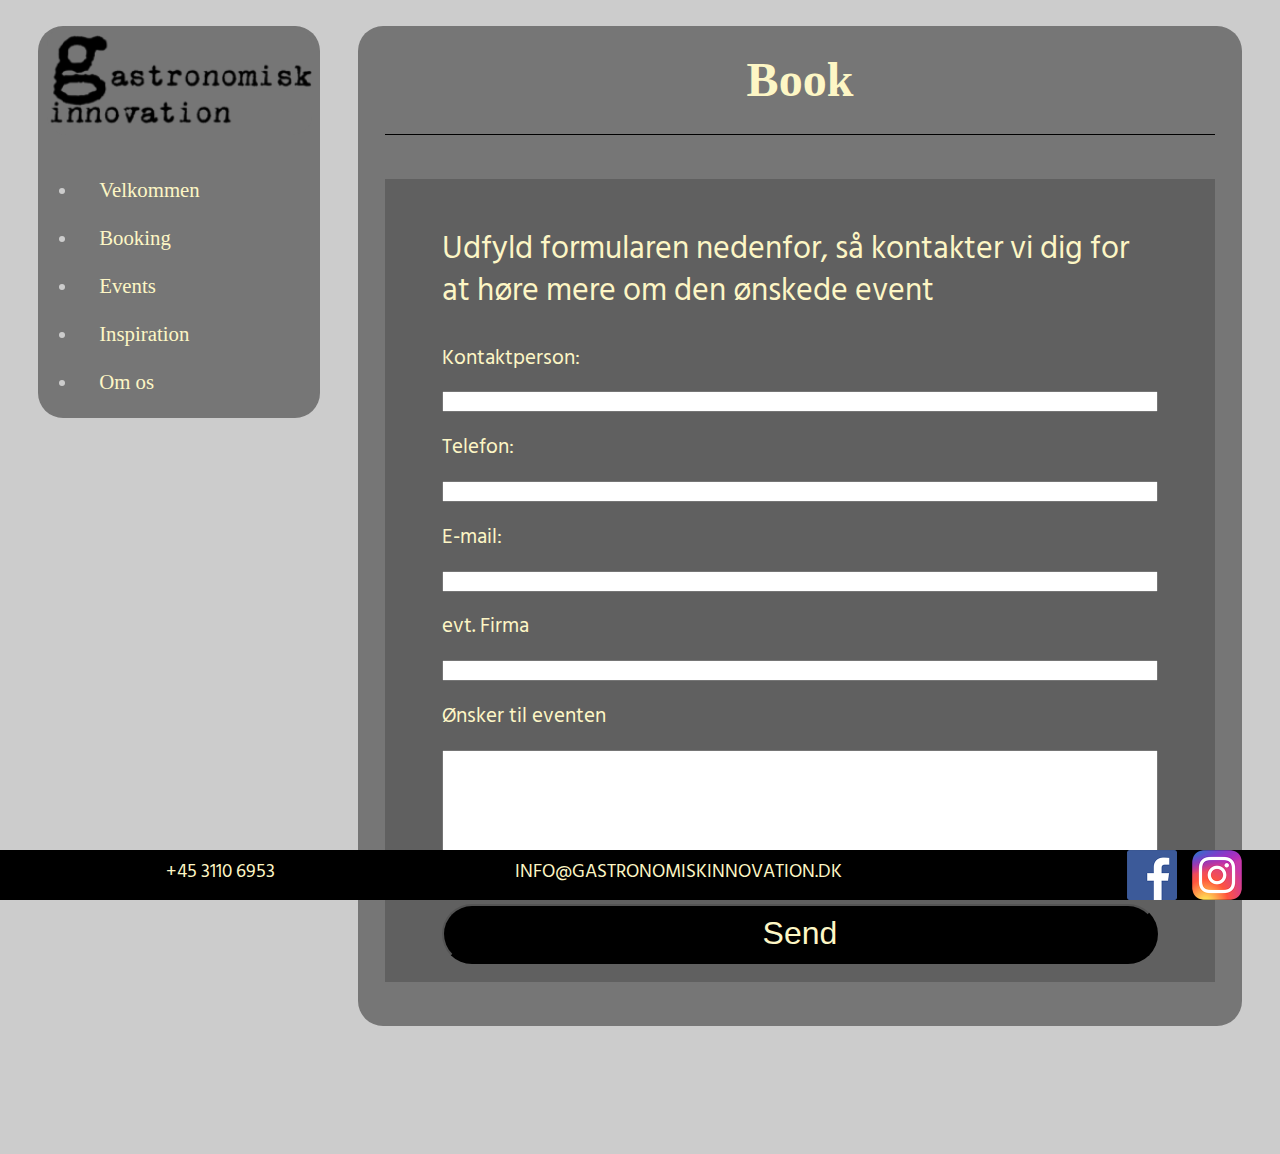
<file: gi/underside/booking.html>
<!DOCTYPE html>
<html>
  <head>
    <meta charset="utf-8">
      <meta name="viewport" content="width=device-width, initial-scale=1.0">
        <link href="../css/style.css" type="text/css" rel="stylesheet">
        <link href="https://fonts.googleapis.com/css?family=Hind+Siliguri" rel="stylesheet">
    <title>GI booking</title>
  </head>

  <body>
    <div id="desktop-version">  <!-- 791+px-->
    <div class="column left">
<header><a href="../index.html"> <img src="../img/logo.png" alt="Gastronomisk Innovation"></a> </header>
      <nav>
         <ul>
           <li><a href="../index.html">Velkommen</a></li>
           <li><a href="booking.html">Booking</a></li>
             <li><a href="events.html">Events</a></li>
               <li><a href="inspiration.html">Inspiration</a></li>
                 <li><a href="omos.html">Om os</a></li>
                  </ul>
                </nav>
    </div>
    <div class="column right">
        <div class="title">
      <h1>Book</h1>
      </div>
      <div class="darker-border">
        <p class="fem-margin stor-tekst"> Udfyld formularen nedenfor, så kontakter vi dig for at høre mere om den ønskede event</p>

        <form class="" method="post">
        <p>Kontaktperson&#58;</p>
        <input type="text" name="kontaktperson" value="" required>

        <p>Telefon&#58;</p>
        <input type="tel" name="telefon" value="" required>

        <p>E&#8208;mail&#58;</p>
        <input type="email" name="email" value="" required>

        <p>evt. Firma</p>
        <input type="text" name="firma" value="">

        <p>Ønsker til eventen</p>
        <textarea class="fem-margin boks" name="event-wish" rows="8" ></textarea>
        <button class="submit" type="submit" name="submit">Send</button>
          </form>
        </div>
  </div>
    </div>

<div id="mobile-version"> <!--1px-790px-->
<header>
<a href="../index.html"><img src="../img/logo.png" alt="Gastronomisk Innovation"></a>
</header>
<nav>
<div id="menuToggle">
<input id="fakecheckbox" type="checkbox">
<span></span>
<span></span>
<span></span>
<ul id="menu">
  <li><a href="../index.html">Velkommen</a></li>
  <li><a href="booking.html">Booking</a></li>
    <li><a href="events.html">Events</a></li>
      <li><a href="inspiration.html">Inspiration</a></li>
        <li><a href="omos.html">Om os</a></li>
        </ul>
      </div>
</nav>
<div class="column right">
  <div class="title">
<h1>Booking</h1>
</div>
<div class="border">
  <p class="fem-margin stor-tekst"> Udfyld formularen nedenfor, så kontakter vi dig for at høre mere om den ønskede event</p>

  <form class="" method="post">
  <p>Kontaktperson&#58;</p>
  <input type="text" name="kontaktperson" value="" required>

  <p>Telefon&#58;</p>
  <input type="tel" name="telefon" value="" required>

  <p>E&#8208;mail&#58;</p>
  <input type="email" name="email" value="" required>

  <p>evt. Firma</p>
  <input type="text" name="firma" value="">

  <p>Ønsker til eventen</p>
  <textarea class="fem-margin boks" name="name" rows="8"></textarea>
  <input class="submit" type="submit" name="submit" value="Send">
    </form>
  </div>
<div id="bottompage">
</div>
</div>
</div>


<footer>
<p id="mobil">&#43;45 3110 6953 </p>
<p id="mail">INFO&#64;GASTRONOMISKINNOVATION&#46;DK</p>
<div class="wrapper">
<a href="https://www.instagram.com/gastronomiskinnovation/"> <img id="instagram" src="../img/instagram-mini.png" alt="instagram">
</a>
<a href="https://www.facebook.com/Gastronomisk-Innovation-281933641918247/?ref=hl">
<img id="facebook" src="../img/facebook-mini.png" alt="facebook">
</a>
</div>
</footer>

</body>
</html>
</file>
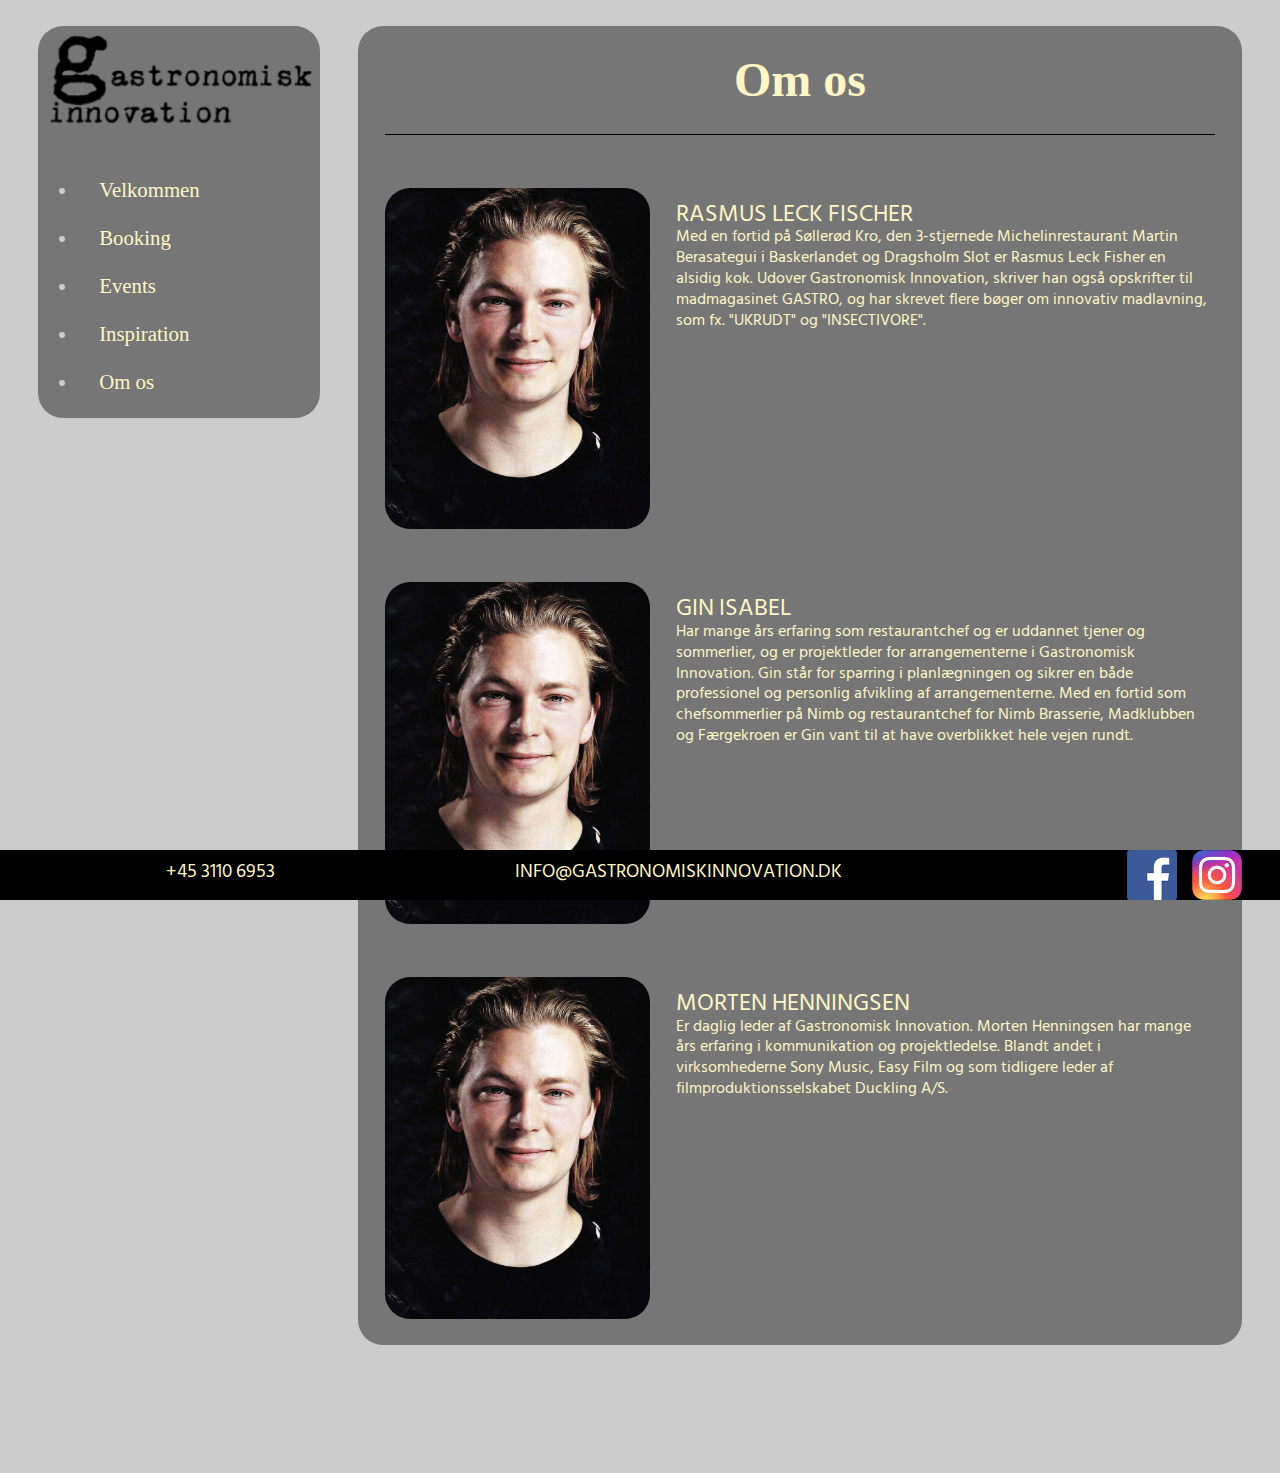
<file: gi/underside/omos.html>
<!DOCTYPE html>
<html>
  <head>
    <meta charset="utf-8">
      <meta name="viewport" content="width=device-width, initial-scale=1.0">
        <link href="../css/style.css" type="text/css" rel="stylesheet">
        <link href="https://fonts.googleapis.com/css?family=Hind+Siliguri" rel="stylesheet">
    <title>GI om os</title>
  </head>

  <body>
<div id="desktop-version">  <!-- 791+px-->
<div class="column left">
<header>
  <a href="../index.html"><img src="../img/logo.png" alt="Gastronomisk Innovation">
  </a>
</header>
  <nav>
     <ul>
       <li><a href="../index.html">Velkommen</a></li>
       <li><a href="booking.html">Booking</a></li>
         <li><a href="events.html">Events</a></li>
           <li><a href="inspiration.html">Inspiration</a></li>
             <li><a href="omos.html">Om os</a></li>
              </ul>
            </nav>
</div>
<div class="column right">
<h1> Om os
</h1>
<div class="omos">
<img class="profile" src="../img/rasmusprofile.png" alt="Rasmus Leck Fischer">
<p class="tekst"> <span class="navn">RASMUS LECK FISCHER </span> </br>
Med en fortid på Søllerød Kro, den 3-stjernede Michelinrestaurant Martin Berasategui i Baskerlandet og Dragsholm Slot er Rasmus Leck Fisher en alsidig kok.
Udover Gastronomisk Innovation, skriver han også opskrifter til madmagasinet GASTRO, og har skrevet flere bøger om innovativ madlavning, som fx. &quot;UKRUDT&quot; og &quot;INSECTIVORE&quot;.</p>
</div>
<div class="omos">
<img class="profile" src="../img/rasmusprofile.png" alt="Gin Isabel">
<p class="tekst"> <span class="navn">GIN ISABEL</span> </br>
  Har mange års erfaring som restaurantchef og er uddannet tjener og sommerlier, og er projektleder for arrangementerne i Gastronomisk Innovation. Gin står for sparring i planlægningen og sikrer en både professionel og personlig afvikling af arrangementerne. Med en fortid som chefsommerlier på Nimb og restaurantchef for Nimb Brasserie, Madklubben og Færgekroen er Gin vant til at have overblikket hele vejen rundt.
</p>
</div>
<div class="omos">
<img class="profile" src="../img/rasmusprofile.png" alt="Morten Henningsen">
<p class="tekst"> <span class="navn">MORTEN HENNINGSEN </span> </br>
  Er daglig leder af Gastronomisk Innovation. Morten Henningsen har mange års erfaring i kommunikation og projektledelse. Blandt andet i virksomhederne Sony Music, Easy Film og som tidligere leder af filmproduktionsselskabet Duckling A/S.
</p>
</div>
</div>
</div>

<div id="mobile-version"> <!--1px-790px-->
<header>
  <a href="../index.html">
    <img src="../img/logo.png" alt="Gastronomisk Innovation">
  </a>
</header>
<nav>
<div id="menuToggle">
<input id="fakecheckbox" type="checkbox">
<span></span>
<span></span>
<span></span>
<ul id="menu">
  <li><a href="../index.html">Velkommen</a></li>
  <li><a href="booking.html">Booking</a></li>
    <li><a href="events.html">Events</a></li>
      <li><a href="inspiration.html">Inspiration</a></li>
        <li><a href="omos.html">Om os</a></li>
        </ul>
      </div>
</nav>
<div class="column right">
  <div class="title">
<h1> Om os</h1>
</div>
<div class="omos">
<img class="profile" src="../img/rasmusprofile.png" alt="Rasmus Leck Fischer">
<p class="tekst tekst-omos"> <span class="navn">RASMUS LECK FISCHER </span> </br>
  Med en fortid på Søllerød Kro, den 3-stjernede Michelinrestaurant Martin Berasategui i Baskerlandet og Dragsholm Slot er Rasmus Leck Fisher en alsidig kok.
  Udover Gastronomisk Innovation, skriver han også opskrifter til madmagasinet GASTRO, og har skrevet flere bøger om innovativ madlavning, som fx. &quot;UKRUDT&quot; og &quot;INSECTIVORE&quot;.</p>
</div>
<div class="omos">
<img class="profile" src="../img/rasmusprofile.png" alt="Gin Isabel">
<p class="tekst tekst-omos"><span class="navn">GIN ISABEL</span> </br>   Har mange års erfaring som restaurantchef og er uddannet tjener og sommerlier, og er projektleder for arrangementerne i Gastronomisk Innovation. Gin står for sparring i planlægningen og sikrer en både professionel og personlig afvikling af arrangementerne. Med en fortid som chefsommerlier på Nimb og restaurantchef for Nimb Brasserie, Madklubben og Færgekroen er Gin vant til at have overblikket hele vejen rundt.</p>
</div>
<div class="omos">
<img class="profile" src="../img/rasmusprofile.png" alt="Morten Henningsen">
<p class="tekst tekst-omos"> <span class="navn">MORTEN HENNINGSEN </span> </br>
  Er daglig leder af Gastronomisk Innovation. Morten Henningsen har mange års erfaring i kommunikation og projektledelse. Blandt andet i virksomhederne Sony Music, Easy Film og som tidligere leder af filmproduktionsselskabet Duckling A/S.</p>
</div>
 <div id="bottompage">
</div>
</div>
</div>


<footer>
<p id="mobil">&#43;45 3110 6953 </p>
<p id="mail">INFO&#64;GASTRONOMISKINNOVATION&#46;DK</p>
<div class="wrapper">
<a href="https://www.instagram.com/gastronomiskinnovation/">
  <img id="instagram" src="../img/instagram-mini.png" alt="instagram">
</a>
<a href="https://www.facebook.com/Gastronomisk-Innovation-281933641918247/?ref=hl">
<img id="facebook" src="../img/facebook-mini.png" alt="facebook">
</a>
</div>
</footer>

</body>
</file>
<file: gi/css/style.css>
* {
  box-sizing: border-box;
}
body {
  background-color: #ccc;
  margin: 0;
  padding: 0;

}
h1 {
  margin-top: 2%;
  padding-top: 0;
  padding-left: 5%;
  padding-right: 5%;
  margin-left: 15%;
  color: #fdf6c5;

}
h3 {
  color: #fdf6c5;
}
p {
  color: #fdf6c5;
  font-family: 'Hind Siliguri', sans-serif;
  line-height: 130%;
  margin-right: 3%;
  margin-left: 3%;

}
header {
  /* padding-left: 10%; */
  padding-top: 3%;
  background-color: #767676;
  padding-left: 22%;
  padding-right: 22%;
  margin: 0 3%;
  border-radius: 20px;
}

main{
  margin-left: 10%;
  margin-right: 10%;
  overflow: visible;
  margin-bottom: 10%;
  margin-top: 5%;
}

img {
  width: 100%;
}

footer {
  background-color: black;
  position:fixed;
  color: #fdf6c5;
  width: 100%;
  bottom: 0;
  font-size: 100%;


}
footer p {
  font-size: 0.8em; /*0.6em*/
     position: absolute;
     vertical-align: bottom;
     width:100%;
z-index: -1;
}

footer img {
width: 50px;
float: right;
}
button {
  color: #fdf6c5;
  background-color: black;
  font-size: 2.7em;
  border-radius: 30px;
  padding: 0.3em 4em;
  cursor: pointer;
}
form{
  width: 100%;
}
form p {
  margin-left: 5%;
}
input {
  width: 90%;
  margin-left: 5%;
}
a {
  text-decoration: none;
  color: #fdf6c5
}
iframe {
  margin-top: 5%;
  margin-left: 3%;
  margin-right: 3%;
width: 94%;
height: 480px;
}
video{
  width: 94%;
  margin: 0 3%;
  display: block;
  margin-top: 5%;
}

.border {
  border: white solid 3px;
  padding: 2%;
  border-radius: 20px;
  margin: 5% 3%;
  margin-bottom: 3%;
  background-color: #838383;
  overflow: auto;
}
.entop {
  margin: 0;
  margin-top: 1%;
}
.imellem {
  margin-bottom: 10%;
}

.profile{
  width: 30%;
  clear: left;
  float: left;
  margin-left: 3.5%;
  margin-right: 3.5%;
  border-radius: 25px;
  margin-bottom: 3%;


}
.tekst{
  font-size: 1em;
  margin-right: 3%;
  margin-left: 36%;
    margin-bottom: 10%;
}
.omos {
  float: left;
  margin-top: 3%;
}
.img-event{
  width: 70%;
  margin: 0 15%;
}
.tekst-event {
  width: 70%;
  margin: 0 15%;
  margin-top: 1%;
  margin-bottom: 7%;
  background-color: #838383;
  border: white 3px solid;
  padding: 3%;
  border-radius: 20px;
}
.border-image {
  border: 4px solid white;
  border-radius: 20px;
}
.wrapper {
  text-align: center;
}
.tekst-omos{
  background-color: #838383;
  border: white 3px solid;
  padding: 3%;
  border-radius: 20px;
  margin-top: 0;
  margin-bottom: 10%;
}
.fem-margin{
  margin-left: 5%;
  width: 90%;
}
.boks {
  width: 90%;
}
.submit {
  background-color: black;
  color: #fdf6c5;
  font-size: 2em;
  margin-left: 5%;
  margin-top: 3%;
  border-radius: 30px;
  width: 90%;
}
.darker-border{
  padding: 2%;
  margin: 5% 3%;
  background-color: #606060;
  overflow: auto;
}
.stor-tekst{
  font-size: 2em;
}
.navn {
  font-size: 1.5em;
}
.nyhedsbrev input{
  margin-left: 3%;
  margin-right: 3%;
  width: 94%;
  border: #222222 3px solid;
  padding: 8px 12px;
  font-size: 1.5em;
}
.overskrift {
  border: none;
  padding: 0;
  margin: 0;
  margin-top: 5%;
}

#instagram{
  margin-left: 15px;
  margin-right: 3%;
}

 #mobil {
  padding-left: 4%;
}

#logo {
  margin-left: 45%;
}
#mail {
  text-align: center;
}
/*Danny's menu boks*/
#menutoggle, #fakecheckbox, #menu {
  display: none;
}
#bottompage {
  padding-bottom: 5%;
  /* margin-bottom: 8%; */
  clear: both;
}
#top-del {
  margin-top: 5%;
}
#bottompage-inspiration {
  padding-bottom: 2%;
}
/*Slut på del 1 af dannys menu boks*/

@media screen and (max-width: 790px){ /*Mobil*/
  h1 {
    display: inline-block;
    border: 2px solid #838383;
    background-color: #838383;
    border-radius: 5px;
  }
  header {
    border: 3px white solid;
  }
  button {
    margin-top: 10px;
    margin-bottom: 2%;
    font-size: 1.5em;
    padding-left: 3em;
    padding-right: 3em;
    cursor: pointer;
  }
  li{
    margin-bottom: 15%;
  }

  .title {
     border-bottom: 1px solid black;
    margin-left: 3.5%;
    margin-right: 3.5%;
  }
  .stor-tekst {
    font-size: 1.5em;
  }
  .border-velkommen {
    border: white solid 3px;
    padding: 2%;
    border-radius: 20px;
    margin: 5% 3%;
    margin-bottom: 10%;
    background-color: #838383;
    overflow: auto;}
    .right {
      margin-bottom: 10%;
    }
    .overskrift{
      margin-top: 3%;
      margin-bottom: 0;
    }


  #desktop-version {
    display: none;
  }
/*Forstsættelse af Dannys menuboks*/
  #menutoggle, #menu {
    display: inline;
  }



#menuToggle {
    display: block;
    position: relative;
    left: 10%;
    float: left;
    z-index: 1;
           padding-top: 3%;   /*Gør at der er mellemrum mellem toppen af menuen og toppen af telefonen*/
  }

  #menuToggle input {
    display: block;
    width: 40px;
    height: 32px;
    position: absolute;
    cursor: pointer;
    opacity: 0;
    z-index: 2;
  }

  #menuToggle span {
    display: block;
    width: 33px;
    height: 4px;
    margin-bottom: 5px;
    position: relative;
    background: black;
    border-radius: 3px;
    z-index: 1;
    transform-origin: 4px 0px;
    transition: transform 0.5s cubic-bezier(0.77,0.2,0.05,1.0),
                background 0.5s cubic-bezier(0.77,0.2,0.05,1.0),
                opacity 0.55s ease;

  }

  #menuToggle span:first-child {
    transform-origin: 0% 0%;
  }

  #menuToggle span:nth-last-child(2) {
    transform-origin: 0% 100%;
  }

  #menuToggle input:checked ~ span {
    opacity: 1;
    transform: rotate(45deg) translate(-2px, -1px);
    background: #232323;
  }

  #menuToggle input:checked ~ span:nth-last-child(3) {
    opacity: 0;
    transform: rotate(0deg) scale(0.2, 0.2);
  }

  #menuToggle input:checked ~ span:nth-last-child(2) {
    transform: rotate(-45deg) translate(0, -1px);
  }

  #menu {
    position: absolute;
    width: 200px;
    margin: -100px 0 0 -240%;
    padding: 50px;
    padding-bottom: 10px;
    background: #ededed;
    list-style-type: none;
    -webkit-font-smoothing: antialiased;
    transform-origin: 0% 0%;
    transform: translate(-100%, 0);
    transition: transform 0.5s cubic-bezier(0.77,0.2,0.05,1.0);
    top: 100px;
    background-color: #838383;
    border: 5px solid white;
    border-radius: 20px;

  }

  #menu li a {
    font-size: 25px;
    color: #fdf6c5;
    background-color: #838383;
    text-decoration: underline;
  }


  #menuToggle input:checked ~ ul {
    transform: none;
  }
  /*Slut på Dannys menuboks*/
}
@media screen and (min-width: 791px) {
  h1 {
    text-align: center;
    color: #fdf6c5;
    padding-bottom: 3%;
    margin: 3%;
    border-bottom: 1px solid black;
    font-size: 300%;
  }
  header {
    margin-bottom: 15%;
    padding-left: 0;
    padding-right: 0;
  }
  nav ul li{
    margin-bottom: 10%;
    color: #ccc;
    font-size: 1.3em;
  }
  nav ul li a{
    margin-left: 1em;
    color: #fdf6c5;
    text-decoration: none;
  }
 p {
    font-size: 1.3em;
    margin-left: 3%;
    color: #fdf6c5;
  }
  a {
    text-decoration: none;
  }

   .right img {
    margin-right: 3%;
    margin-left: 3%;

  }
  .column {
    float: left;
    border-radius: 25px;
    background-color: #767676;
     margin-bottom: 5%;

  }

  .left {
    width: 22%;
    margin-left: 3%;
    margin-top: 2%;
  }
  .right {
    width: 69%;
    margin-top: 2%;
    margin-right: 3%;
    margin-left: 3%;
    margin-bottom: 10%;
  }

   .profile{
    width: 30%;
    clear: left;
    float: left;
    margin-left: 3.5%;
    border-radius: 25px; */
    /* margin-bottom: 10%; */

  }
  .desktop-event-tekst {
    margin-bottom: 5%;
    font-size: 1.15em;
    margin-left: 49%;
    margin-right: 3%;
    margin-top: 0;
  }
  .desktop-event-img {
    width: 40%;
    clear: left;
    float: left;
    margin-left: 3%;
    margin-bottom: 5%;
  }

.inspi-img {
    float: left;
    width: 45.5%;
    margin-left: 3%;
}

.inspi-img img {
    width: 100%;
    height: auto;
    margin:0;

}
.beskrivelse {
    padding: 15px;
    text-align: center;
    border: 1px white solid;
    color: #fdf6c5;
    margin-bottom: 10%;
    background-color: #838383;
}
.inspi-tekst {
  font-size: 1em;
  margin: 0;
}
.tremargin {
  margin-right: 3%;
}
.navn {
  font-size: 1.5em;
}
.nyhedsbrev {
  margin: 0;
  margin-bottom: 5%;
}
.nyhedsbrev input{
  margin-left: 3%;
  margin-right: 3%;
  width: 94%;

}

#mobile-version{
  display: none;
}
#mobil {
  padding-left: 10%;
  margin-top: 10px;
}

#rasmus {
  width: 30%;
  height: auto;
  float: right;
  margin-bottom: 2%;
  border-radius: 25px;
}
#mail {
  margin-top:10px;
}
#bottompage-velkommen {
  display: none;
}

footer p{
  font-size: 1.2em;
}
}


@media screen and (max-width: 543px) {
#mobil {
  text-align: center;
  display: block;
}
#mail {
  display: block;
}
#bottompage-velkommen{
  margin-bottom: 10%;
}
footer p {
  position: static;
  font-size: 1em;
  width: 97%;
}
footer img {
  position: static;
 text-align: center;
 float: none;
}
 footer {
  bottom: 0px;
  position: static;
}
 main {
  margin-bottom: 0;
}
.omos {
  float: none;
}
.nyhedsbrev input {
  font-size: 1em;
}

}
</file>
